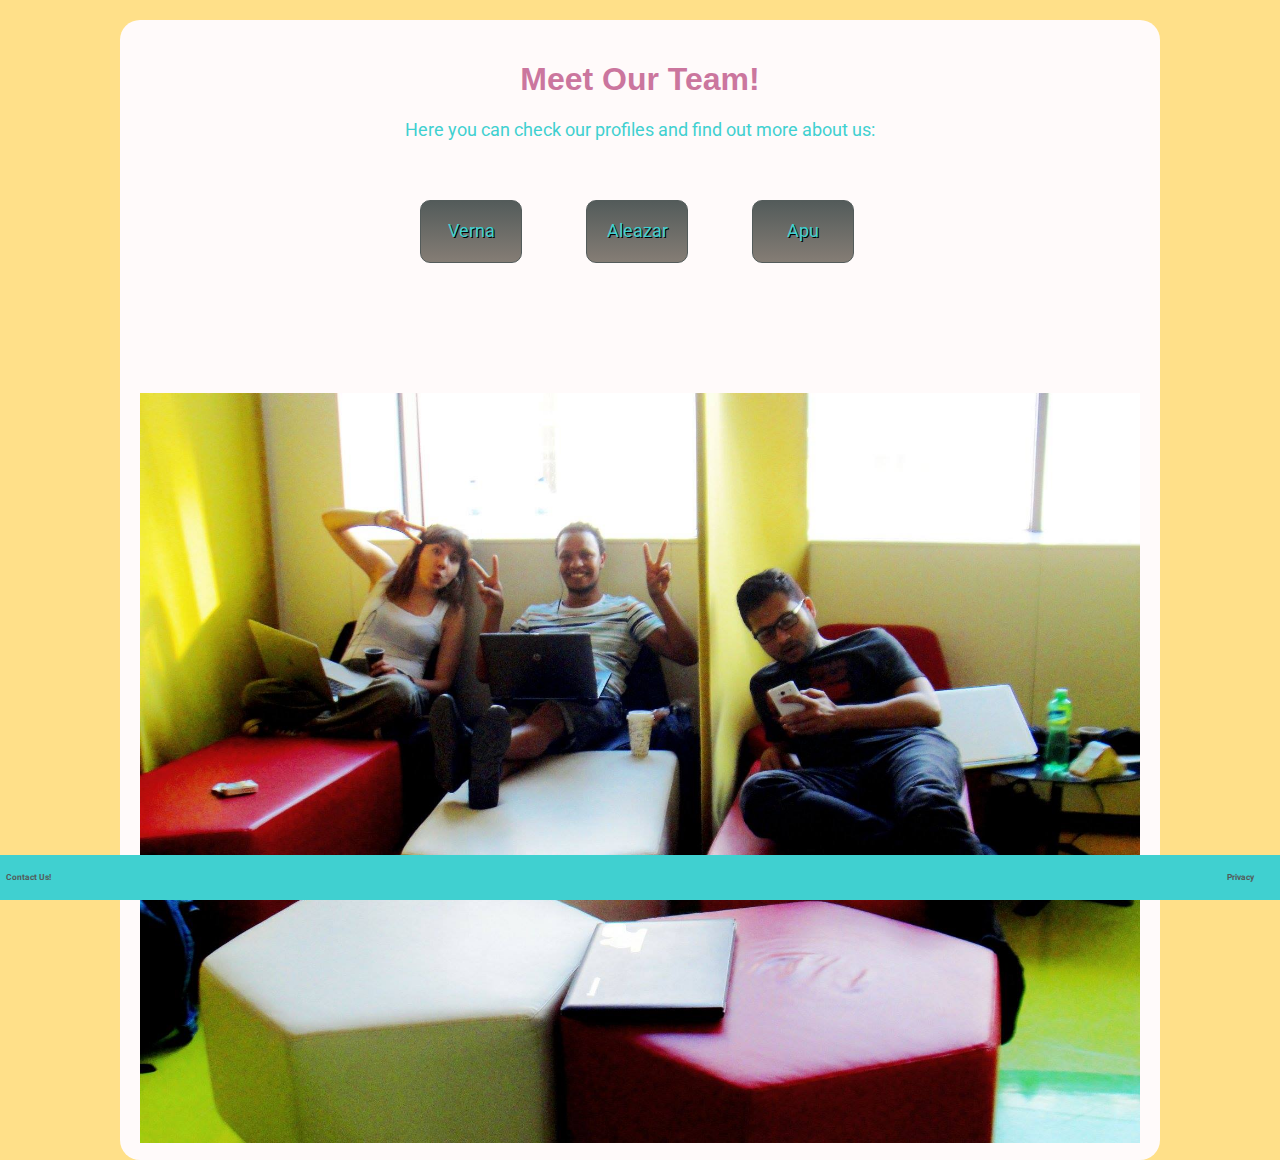
<file: index.html>
<!DOCTYPE html>

<html lang="en">

    <head>
        
        <meta charset="UTF-8">
        <meta name="description" content="Team Profiles">
        <meta name="author" content="Vasiliki Theodorou">
        
        <title>Welcome!</title>
        <link rel="stylesheet"  type="text/css" href="styles.css">
        <link rel="stylesheet" type="text/css" href="normalize.css">
        
        <link href="https://fonts.googleapis.com/css?family=Roboto" rel="stylesheet">
    
    </head>

    <body id="welcome">
        
        <div id="container">
            <h1>Meet Our Team!</h1>
            <p>Here you can check our profiles and find out more about us:</p>
            
            <nav id="header">
               
                    <div><a href="verna.html">Verna</a></div>
                    <div><a href="aleazar.html">Aleazar</a></div>
                    <div><a href="apu.html">Apu</a></div>  
            
            
            </nav>
            
            <img src="images/vernaa.jpg" width="1000px" height="750px">
            
        
        </div> <!--container-->
        
       
        
       <footer>
           
           <h3 id="left"><a href=""><small><a href="contact.html">Contact Us!</a></small></a></h3>
           <h3 id="right"><a href=""><small>Privacy</small></a></h3>
        
        </footer>
        
        
    </body>
    
</html>
</file>
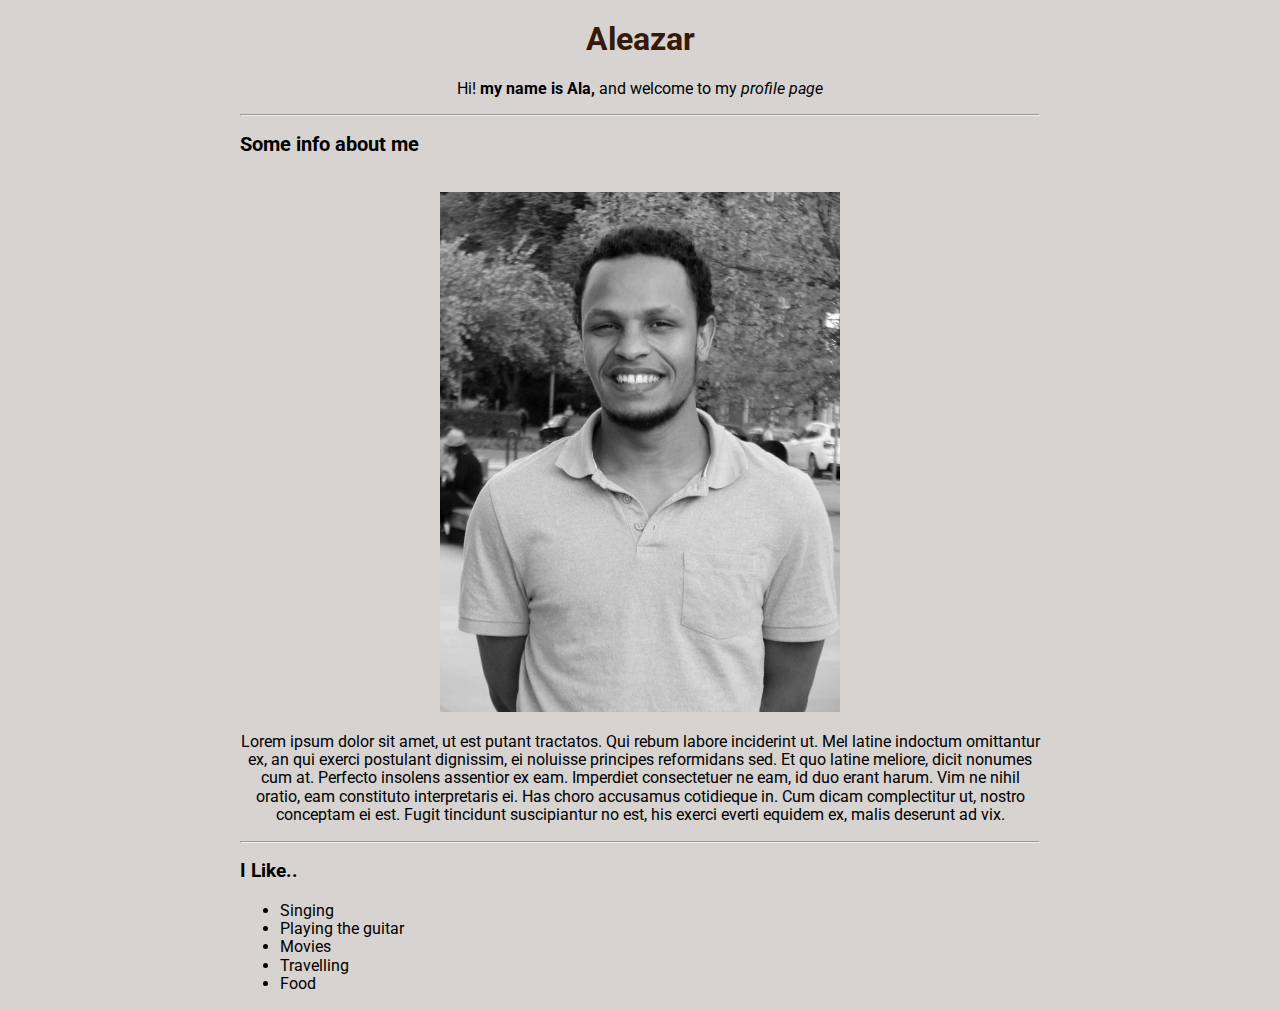
<file: aleazar.html>
<!DOCTYPE HTML>

<html lang="en">
    
    <head>
        
        <title>Aleazar</title>
        
        <link rel="stylesheet" type="text/css" href="ala.css">
        <link rel="stylesheet" type="text/css" href="normalize.css">
        <link href="https://fonts.googleapis.com/css?family=Roboto" rel="stylesheet">
    
    </head>
    
    <body id="ala">
        
        <div id="container">
            
            <h1>Aleazar</h1>
            
            <p>Hi! <strong>my name is Ala,</strong> and welcome to my <em>profile page</em></p>
        <hr>
            
            <h2>Some info about me</h2>
            <img id="ala-photo" src="images/ala.jpg" width="400px" height="520px">
            
            <p id="main">Lorem ipsum dolor sit amet, ut est putant tractatos. Qui rebum labore inciderint ut. Mel latine indoctum omittantur ex, an qui exerci postulant dignissim, ei noluisse principes reformidans sed. Et quo latine meliore, dicit nonumes cum at. Perfecto insolens assentior ex eam.

Imperdiet consectetuer ne eam, id duo erant harum. Vim ne nihil oratio, eam constituto interpretaris ei. Has choro accusamus cotidieque in. Cum dicam complectitur ut, nostro conceptam ei est. Fugit tincidunt suscipiantur no est, his exerci everti equidem ex, malis deserunt ad vix.</p>
            <hr>
            
            <h3>I Like..</h3>
            <ul>
                <li>Singing</li>
                <li>Playing the guitar</li>
                <li>Movies</li>
                <li>Travelling</li>
                <li>Food</li>
                
            </ul>
        
        
        </div>
    
    </body>


</html>
</file>
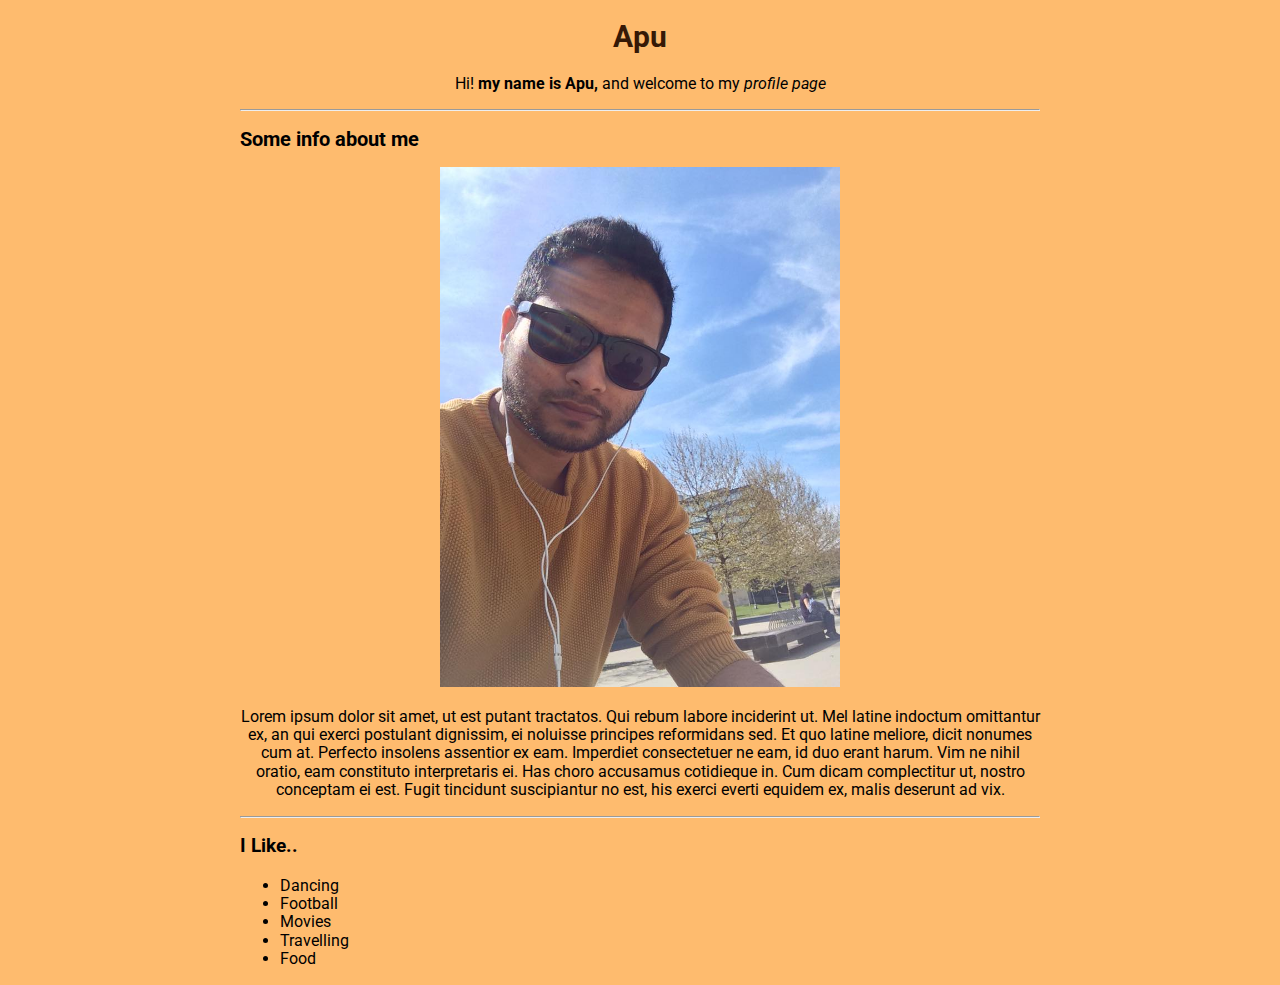
<file: apu.html>
<!DOCTYPE HTML>

<html lang="en">
    
    <head>
        
        <title>Apu</title>
        
        <link rel="stylesheet" type="text/css" href="normalize.css">
        <link rel="stylesheet" type="text/css" href="ala.css">
        <link href="https://fonts.googleapis.com/css?family=Roboto" rel="stylesheet">
    
    </head>
    
    <body id="apu">
        
        <div id="container">
            
            <h1>Apu</h1>
            
            <p>Hi! <strong>my name is Apu,</strong> and welcome to my <em>profile page</em></p>
        <hr>
            
            <h2>Some info about me</h2>
            <img src="images/apu.jpg" width="400px" height="520px">
            
            <p id="main">Lorem ipsum dolor sit amet, ut est putant tractatos. Qui rebum labore inciderint ut. Mel latine indoctum omittantur ex, an qui exerci postulant dignissim, ei noluisse principes reformidans sed. Et quo latine meliore, dicit nonumes cum at. Perfecto insolens assentior ex eam.

Imperdiet consectetuer ne eam, id duo erant harum. Vim ne nihil oratio, eam constituto interpretaris ei. Has choro accusamus cotidieque in. Cum dicam complectitur ut, nostro conceptam ei est. Fugit tincidunt suscipiantur no est, his exerci everti equidem ex, malis deserunt ad vix.</p>
            <hr>
            
            <h3>I Like..</h3>
            <ul>
                <li>Dancing</li>
                <li>Football</li>
                <li>Movies</li>
                <li>Travelling</li>
                <li>Food</li>
                
            </ul>
        
        
        </div>
    
    </body>


</html>
</file>
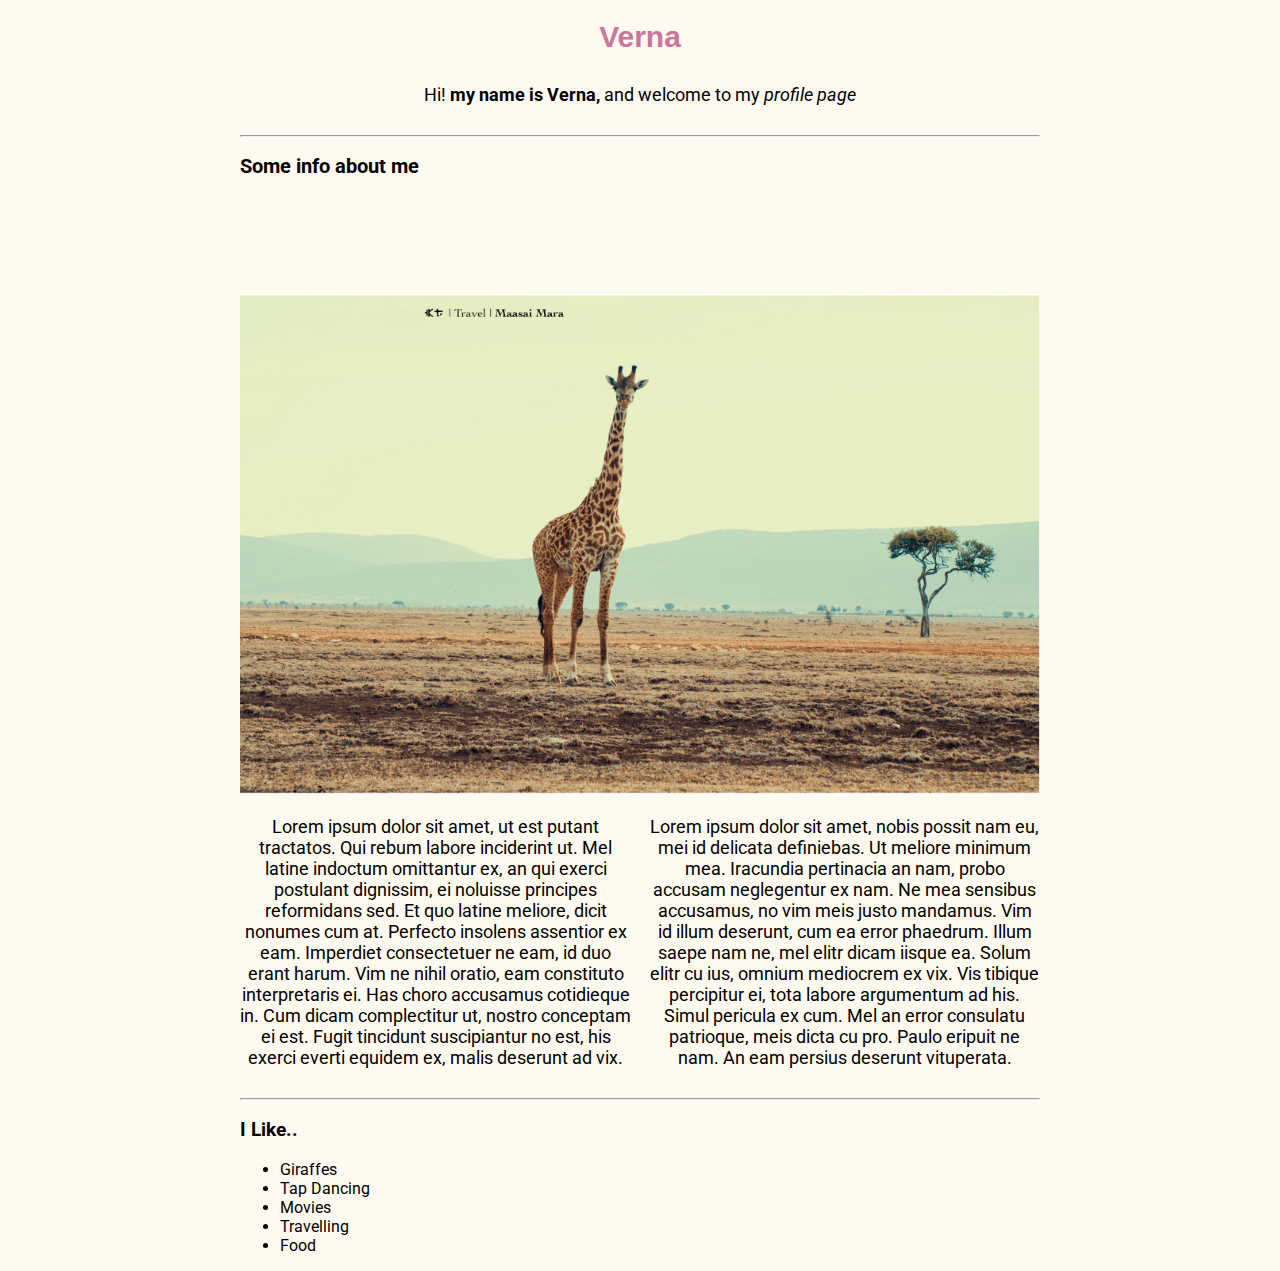
<file: verna.html>
<!DOCTYPE HTML>

<html lang="en">
    
    <head>
        
        <title>Verna</title>
        
        <link rel="stylesheet" type="text/css" href="styles.css">
        <link rel="stylesheet" type="text/css" href="styles.css">
        <link href="https://fonts.googleapis.com/css?family=Roboto" rel="stylesheet">
    
    </head>
    
    <body id="verna">
        
        <div id="container">
            
            <h1>Verna</h1>
            
            <p>Hi! <strong>my name is Verna,</strong> and welcome to my <em>profile page</em></p>
        <hr>
            
            <h2>Some info about me</h2>
            <img src="images/giraffe.png" width="800px" height="500px">
            
            <p id="main">Lorem ipsum dolor sit amet, ut est putant tractatos. Qui rebum labore inciderint ut. Mel latine indoctum omittantur ex, an qui exerci postulant dignissim, ei noluisse principes reformidans sed. Et quo latine meliore, dicit nonumes cum at. Perfecto insolens assentior ex eam.

Imperdiet consectetuer ne eam, id duo erant harum. Vim ne nihil oratio, eam constituto interpretaris ei. Has choro accusamus cotidieque in. Cum dicam complectitur ut, nostro conceptam ei est. Fugit tincidunt suscipiantur no est, his exerci everti equidem ex, malis deserunt ad vix. Lorem ipsum dolor sit amet, nobis possit nam eu, mei id delicata definiebas. Ut meliore minimum mea. Iracundia pertinacia an nam, probo accusam neglegentur ex nam. Ne mea sensibus accusamus, no vim meis justo mandamus. Vim id illum deserunt, cum ea error phaedrum. Illum saepe nam ne, mel elitr dicam iisque ea.

Solum elitr cu ius, omnium mediocrem ex vix. Vis tibique percipitur ei, tota labore argumentum ad his. Simul pericula ex cum. Mel an error consulatu patrioque, meis dicta cu pro. Paulo eripuit ne nam. An eam persius deserunt vituperata.</p>
            <hr>
            
            <h3>I Like..</h3>
            <ul>
                <li>Giraffes</li>
                <li>Tap Dancing</li>
                <li>Movies</li>
                <li>Travelling</li>
                <li>Food</li>
                
            </ul>
        
        
        </div>
    
    </body>


</html>
</file>
<file: styles.css>
/* Welcome Page */

#welcome {
   
    background-color: #FFE089;
    font-family: 'Roboto', sans-serif;
    
    
}


#welcome #container {
    margin: 0 auto;
    margin-top: 20px;
    padding: 20px;
    background: snow;
    color: #40D0D0;
    height: 1100px;
    width: 1000px;
    border-radius: 20px;
}

h1,p {
    text-align: center;
    font-size: 18px;
    margin-bottom: 30px;
    
}

nav{
    margin-left: 250px
}

nav#header div {
    display: inline-block;
    padding: 40px;
    text-shadow: 1px 1px black;
    font-size: 18px;
    border: solid 1px #535B5A;
    padding: 20px;
    background: linear-gradient(#535B5A, #857D75);
    border-radius: 10px;
    width: 60px;
    text-align: center;
    margin: 30px;

}


nav#header div a:link {
   
    text-decoration: none;
    color: #40D0D0;
}

nav#header div a:visited {
   
    text-decoration: none;
    color: #40D0D0;
}


nav#header div a:hover {
    text-decoration: none;
    color: #FFE089;
    font-size: 20px;
    position: relative;
    cursor: pointer;
} 

nav#header div a:active {
   
    text-decoration: none;
    color: #FFE089;
}

img {
   position: relative;
   
   margin-top: 100px; 
}




footer {
  
    background: #40D0D0;
    width: 100%;
    padding: 6px;
    position: fixed;
    bottom: 0;
    font-size: 9px;
    display: flex;
    justify-content: space-between;

}

footer h3:last-child {
    padding-right: 2rem;
}



footer a:link {
    color: #535B5A;
    text-decoration: none;
}

footer a:visited {
    color: #535B5A;
    text-decoration: none;
}

footer a:hover {
    color: #FFE089;
    text-decoration: none;
    cursor: pointer;
    font-size: 20px;
}

footer a:active {
    color:#FFE089;
    text-decoration: none;
}







/* Verna */

#verna {
    background: floralwhite;
    font-family: 'Roboto', sans-serif;  
}


#verna #container {
    width: 800px;
    margin: 0 auto;
}


h1 {
   font-size: 30px; 
   color: #FF9886;
}

h2{
    font-size: 20px;
}

p#main {
    column-count: 2;
   
    
}

hr {
   color: #FF9886; 
}






/* Contact */


#forms {
    background-color: floralwhite; 
}

#container {
    width: 600px;
    margin: 0 auto;
    background-color: floralwhite;
    
}

form {
   margin-top: 40px;
}

#container h1 {
    color: #CB769E;
    font-family: helvetica;
   

}

fieldset {
    padding: 40px;
    border: solid 3px #1B9AAA;
    background: url('images/blue_background.jpg');
}

legend {
    color: #CB769E;
    font-family: helvetica;
    margin-bottom: 20px;
    padding: 10px;
    background: floralwhite;
    border: solid 1px #1B9AAA;
}

label {
    color: #CB769E;
    font-family: helvetica;
    font-size: 12px;
    display: block;
    width: 46%;
    padding: 2%; /* 46+(2+2 padding) to get a total of 50% as the input */
    
}




input[type="text"],
input[type="email"],
input[type="tel"],
textarea {
    padding: 10px;
    margin: 0 0 20px;
    border: solid 1px #1B9AAA;
    border-top: none;
    display: block;
    width: 50%;
    font-family: monospace;
    font-size: 14px;
    color: #1B9AAA;
    text-transform: uppercase;
}

textarea {
    resize: none;
}


input[type="submit"] {
    padding: 0 30px;
    border: solid 1px #1B9AAA;
    color: #1B9AAA;
    font-family: helvetica;
    background: url('images/button_background.jpg') repeat-x;
    height: 40px;
    
}
 

input[type="submit"]:hover {
    cursor: pointer;
    border-color: black;
}


input[type="submit"]:active {
    outline-color: #CB769E;
}
</file>
<file: ala.css>
/* Aleazar */

#ala {
    background: #D6D3D1;
    font-family: 'Roboto', sans-serif;  
}


#ala #container {
    width: 800px;
    margin: 0 auto;
}


h1 {
   font-size: 30px; 
   color: #FF9886;
   text-align: center;
}

p {
  text-align: center;  
}

h2{
    font-size: 20px;
}


hr {
   color: #FF9886; 
}

img#ala-photo {
    margin-top: 20px;
    margin-left: 200px;
}






/* Apu */

#apu {
    background: #FEBB6E;
    font-family: 'Roboto', sans-serif;  
}


#apu #container {
    width: 800px;
    margin: 0 auto;
}


h1 {
   font-size: 30px; 
   color: #361906;
}

h2{
    font-size: 20px;
}


hr {
   color: #361906; 
}

img {
    margin-left: 200px;
}
</file>
